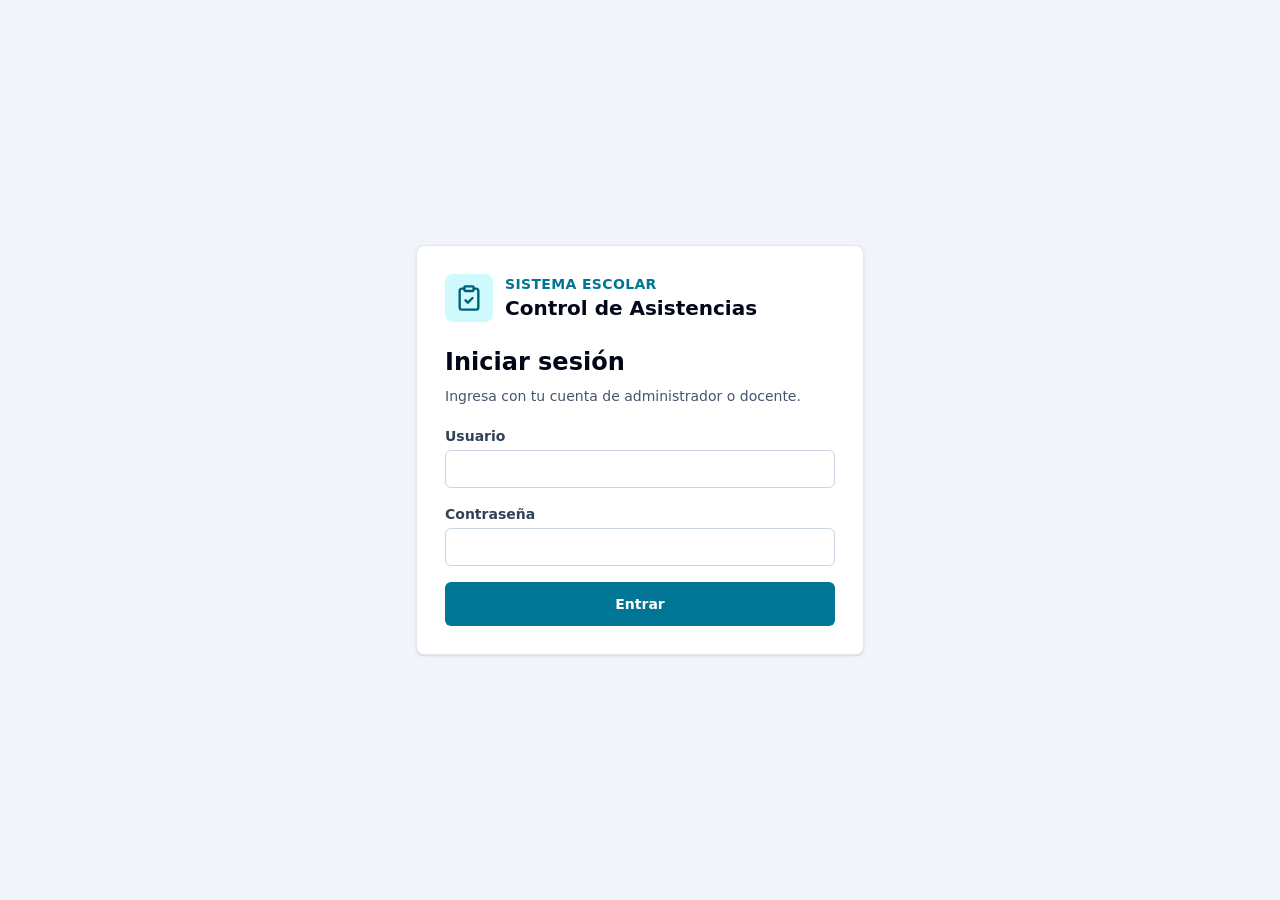
<file: frontend/index.html>
<!DOCTYPE html>
<html lang="es">
<head>
    <meta charset="UTF-8">
    <meta name="viewport" content="width=device-width, initial-scale=1.0">
    <title>Control de Asistencias</title>
    <link href="./src/styles/output.css" rel="stylesheet">
</head>

<body class="min-h-screen bg-slate-100 text-slate-900">
    <div id="loginRoot" class="min-h-screen"></div>

    <div id="appShell" class="min-h-screen lg:flex" hidden>
        <aside class="border-b border-slate-200 bg-slate-950 text-white lg:fixed lg:inset-y-0 lg:left-0 lg:w-72 lg:border-b-0 lg:border-r lg:border-slate-800">
            <div class="flex h-20 items-center gap-3 px-6">
                <div class="flex h-11 w-11 items-center justify-center rounded-lg bg-cyan-400 text-lg font-black text-slate-950">
                    <span data-icon="clipboardCheck" data-icon-class="h-6 w-6"></span>
                </div>
                <div>
                    <p class="text-sm font-semibold uppercase tracking-wide text-cyan-200">Sistema</p>
                    <h1 class="text-lg font-bold">Control de Asistencias</h1>
                </div>
            </div>

            <nav id="mainNav" class="grid gap-1 px-4 pb-5 lg:pb-8" aria-label="Menu principal">
                <a href="#" data-view="home" data-role="admin" class="nav-link flex items-center gap-3 rounded-lg px-4 py-3 text-sm font-semibold text-slate-200 transition hover:bg-white/10 hover:text-white" hidden>
                    <span data-icon="house" data-icon-class="h-5 w-5"></span>
                    Inicio
                </a>
                <a href="#" data-view="teacher" data-role="docente" class="nav-link flex items-center gap-3 rounded-lg px-4 py-3 text-sm font-semibold text-slate-200 transition hover:bg-white/10 hover:text-white" hidden>
                    <span data-icon="bookOpen" data-icon-class="h-5 w-5"></span>
                    Mis materias y cursos
                </a>
                <a href="#" data-view="students" data-role="docente" class="nav-link flex items-center gap-3 rounded-lg px-4 py-3 text-sm font-semibold text-slate-200 transition hover:bg-white/10 hover:text-white" hidden>
                    <span data-icon="graduationCap" data-icon-class="h-5 w-5"></span>
                    Estudiantes
                </a>
                <a href="#" data-view="users" data-role="admin" class="nav-link flex items-center gap-3 rounded-lg px-4 py-3 text-sm font-semibold text-slate-200 transition hover:bg-white/10 hover:text-white" hidden>
                    <span data-icon="users" data-icon-class="h-5 w-5"></span>
                    Usuarios
                </a>
                <a href="#" data-view="resource" data-resource="estudiantes" data-role="admin" class="nav-link flex items-center gap-3 rounded-lg px-4 py-3 text-sm font-semibold text-slate-200 transition hover:bg-white/10 hover:text-white" hidden>
                    <span data-icon="graduationCap" data-icon-class="h-5 w-5"></span>
                    Estudiantes
                </a>
                <a href="#" data-view="resource" data-resource="docentes" data-role="admin" class="nav-link flex items-center gap-3 rounded-lg px-4 py-3 text-sm font-semibold text-slate-200 transition hover:bg-white/10 hover:text-white" hidden>
                    <span data-icon="userCog" data-icon-class="h-5 w-5"></span>
                    Docentes
                </a>
                <a href="#" data-view="resource" data-resource="cursos" data-role="admin" class="nav-link flex items-center gap-3 rounded-lg px-4 py-3 text-sm font-semibold text-slate-200 transition hover:bg-white/10 hover:text-white" hidden>
                    <span data-icon="school" data-icon-class="h-5 w-5"></span>
                    Cursos
                </a>
                <a href="#" data-view="resource" data-resource="materias" data-role="admin" class="nav-link flex items-center gap-3 rounded-lg px-4 py-3 text-sm font-semibold text-slate-200 transition hover:bg-white/10 hover:text-white" hidden>
                    <span data-icon="bookOpen" data-icon-class="h-5 w-5"></span>
                    Materias
                </a>
                <a href="#" data-view="resource" data-resource="asistencias" data-role="admin" class="nav-link flex items-center gap-3 rounded-lg px-4 py-3 text-sm font-semibold text-slate-200 transition hover:bg-white/10 hover:text-white" hidden>
                    <span data-icon="clipboardCheck" data-icon-class="h-5 w-5"></span>
                    Asistencias
                </a>
                <a href="#" data-view="resource" data-resource="asignaciones" data-role="admin" class="nav-link flex items-center gap-3 rounded-lg px-4 py-3 text-sm font-semibold text-slate-200 transition hover:bg-white/10 hover:text-white" hidden>
                    <span data-icon="link" data-icon-class="h-5 w-5"></span>
                    Asignaciones
                </a>
                <a href="#" data-view="resource" data-resource="inscripciones" data-role="admin" class="nav-link flex items-center gap-3 rounded-lg px-4 py-3 text-sm font-semibold text-slate-200 transition hover:bg-white/10 hover:text-white" hidden>
                    <span data-icon="filePen" data-icon-class="h-5 w-5"></span>
                    Inscripciones
                </a>
            </nav>
        </aside>

        <div class="min-h-screen flex-1 lg:pl-72">
            <header class="sticky top-0 z-10 border-b border-slate-200 bg-white/95 px-5 py-4 shadow-sm backdrop-blur lg:px-8">
                <div class="flex flex-col gap-3 sm:flex-row sm:items-center sm:justify-between">
                    <div>
                        <p id="roleLabel" class="text-sm font-medium text-slate-500">Panel</p>
                        <h2 id="pageTitle" class="text-2xl font-bold text-slate-950">Dashboard</h2>
                    </div>
                    <div class="flex flex-wrap items-center gap-3">
                        <span class="flex items-center gap-2 rounded-lg border border-emerald-200 bg-emerald-50 px-3 py-2 text-sm font-semibold text-emerald-700">
                            <span data-icon="calendarDays" data-icon-class="h-4 w-4"></span>
                            Gestion 2026
                        </span>
                        <span id="currentUser" class="flex items-center gap-2 rounded-lg border border-slate-200 bg-slate-50 px-3 py-2 text-sm font-semibold text-slate-600"></span>
                        <button id="logoutButton" type="button" class="rounded-lg border border-slate-300 px-3 py-2 text-sm font-semibold text-slate-700 hover:bg-slate-100">
                            Cerrar sesión
                        </button>
                    </div>
                </div>
            </header>

            <main class="px-5 py-6 lg:px-8">
                <div id="app"></div>
            </main>
        </div>
    </div>

    <script type="module" src="./src/main.js?v=20261023-docentes-edit-fix-v1"></script>
</body>
</html>
</file>
<file: frontend/src/styles/output.css>
/*! tailwindcss v4.3.2 | MIT License | https://tailwindcss.com */
@layer properties {
  @supports (((-webkit-hyphens: none)) and (not (margin-trim: inline))) or
    ((-moz-orient: inline) and (not (color: rgb(from red r g b)))) {
    *,
    :before,
    :after,
    ::backdrop {
      --tw-space-y-reverse: 0;
      --tw-divide-y-reverse: 0;
      --tw-border-style: solid;
      --tw-font-weight: initial;
      --tw-tracking: initial;
      --tw-shadow: 0 0 #0000;
      --tw-shadow-color: initial;
      --tw-shadow-alpha: 100%;
      --tw-inset-shadow: 0 0 #0000;
      --tw-inset-shadow-color: initial;
      --tw-inset-shadow-alpha: 100%;
      --tw-ring-color: initial;
      --tw-ring-shadow: 0 0 #0000;
      --tw-inset-ring-color: initial;
      --tw-inset-ring-shadow: 0 0 #0000;
      --tw-ring-inset: initial;
      --tw-ring-offset-width: 0px;
      --tw-ring-offset-color: #fff;
      --tw-ring-offset-shadow: 0 0 #0000;
      --tw-backdrop-blur: initial;
      --tw-backdrop-brightness: initial;
      --tw-backdrop-contrast: initial;
      --tw-backdrop-grayscale: initial;
      --tw-backdrop-hue-rotate: initial;
      --tw-backdrop-invert: initial;
      --tw-backdrop-opacity: initial;
      --tw-backdrop-saturate: initial;
      --tw-backdrop-sepia: initial;
    }
  }
}
@layer theme {
  :root,
  :host {
    --font-sans:
      ui-sans-serif, system-ui, sans-serif, "Apple Color Emoji",
      "Segoe UI Emoji", "Segoe UI Symbol", "Noto Color Emoji";
    --font-mono:
      ui-monospace, SFMono-Regular, Menlo, Monaco, Consolas, "Liberation Mono",
      "Courier New", monospace;
    --color-red-50: oklch(97.1% 0.013 17.38);
    --color-red-200: oklch(88.5% 0.062 18.334);
    --color-red-600: oklch(57.7% 0.245 27.325);
    --color-red-700: oklch(50.5% 0.213 27.518);
    --color-red-800: oklch(44.4% 0.177 26.899);
    --color-emerald-50: oklch(97.9% 0.021 166.113);
    --color-emerald-200: oklch(90.5% 0.093 164.15);
    --color-emerald-700: oklch(50.8% 0.118 165.612);
    --color-cyan-50: oklch(98.4% 0.019 200.873);
    --color-cyan-100: oklch(95.6% 0.045 203.388);
    --color-cyan-200: oklch(91.7% 0.08 205.041);
    --color-cyan-300: oklch(86.5% 0.127 207.078);
    --color-cyan-400: oklch(78.9% 0.154 211.53);
    --color-cyan-600: oklch(60.9% 0.126 221.723);
    --color-cyan-700: oklch(52% 0.105 223.128);
    --color-cyan-800: oklch(45% 0.085 224.283);
    --color-cyan-900: oklch(39.8% 0.07 227.392);
    --color-slate-50: oklch(98.4% 0.003 247.858);
    --color-slate-100: oklch(96.8% 0.007 247.896);
    --color-slate-200: oklch(92.9% 0.013 255.508);
    --color-slate-300: oklch(86.9% 0.022 252.894);
    --color-slate-400: oklch(70.4% 0.04 256.788);
    --color-slate-500: oklch(55.4% 0.046 257.417);
    --color-slate-600: oklch(44.6% 0.043 257.281);
    --color-slate-700: oklch(37.2% 0.044 257.287);
    --color-slate-800: oklch(27.9% 0.041 260.031);
    --color-slate-900: oklch(20.8% 0.042 265.755);
    --color-slate-950: oklch(12.9% 0.042 264.695);
    --color-white: #fff;
    --spacing: 0.25rem;
    --container-md: 28rem;
    --container-2xl: 42rem;
    --text-xs: 0.75rem;
    --text-xs--line-height: calc(1 / 0.75);
    --text-sm: 0.875rem;
    --text-sm--line-height: calc(1.25 / 0.875);
    --text-lg: 1.125rem;
    --text-lg--line-height: calc(1.75 / 1.125);
    --text-xl: 1.25rem;
    --text-xl--line-height: calc(1.75 / 1.25);
    --text-2xl: 1.5rem;
    --text-2xl--line-height: calc(2 / 1.5);
    --text-3xl: 1.875rem;
    --text-3xl--line-height: calc(2.25 / 1.875);
    --font-weight-normal: 400;
    --font-weight-medium: 500;
    --font-weight-semibold: 600;
    --font-weight-bold: 700;
    --font-weight-black: 900;
    --tracking-wide: 0.025em;
    --radius-md: 0.375rem;
    --radius-lg: 0.5rem;
    --default-transition-duration: 0.15s;
    --default-transition-timing-function: cubic-bezier(0.4, 0, 0.2, 1);
    --default-font-family: var(--font-sans);
    --default-mono-font-family: var(--font-mono);
  }
}
@layer base {
  *,
  :after,
  :before,
  ::backdrop {
    box-sizing: border-box;
    border: 0 solid;
    margin: 0;
    padding: 0;
  }
  ::file-selector-button {
    box-sizing: border-box;
    border: 0 solid;
    margin: 0;
    padding: 0;
  }
  html,
  :host {
    -webkit-text-size-adjust: 100%;
    tab-size: 4;
    line-height: 1.5;
    font-family: var(
      --default-font-family,
      ui-sans-serif,
      system-ui,
      sans-serif,
      "Apple Color Emoji",
      "Segoe UI Emoji",
      "Segoe UI Symbol",
      "Noto Color Emoji"
    );
    font-feature-settings: var(--default-font-feature-settings, normal);
    font-variation-settings: var(--default-font-variation-settings, normal);
    -webkit-tap-highlight-color: transparent;
  }
  hr {
    height: 0;
    color: inherit;
    border-top-width: 1px;
  }
  abbr:where([title]) {
    -webkit-text-decoration: underline dotted;
    text-decoration: underline dotted;
  }
  h1,
  h2,
  h3,
  h4,
  h5,
  h6 {
    font-size: inherit;
    font-weight: inherit;
  }
  a {
    color: inherit;
    -webkit-text-decoration: inherit;
    -webkit-text-decoration: inherit;
    -webkit-text-decoration: inherit;
    text-decoration: inherit;
  }
  b,
  strong {
    font-weight: bolder;
  }
  code,
  kbd,
  samp,
  pre {
    font-family: var(
      --default-mono-font-family,
      ui-monospace,
      SFMono-Regular,
      Menlo,
      Monaco,
      Consolas,
      "Liberation Mono",
      "Courier New",
      monospace
    );
    font-feature-settings: var(--default-mono-font-feature-settings, normal);
    font-variation-settings: var(
      --default-mono-font-variation-settings,
      normal
    );
    font-size: 1em;
  }
  small {
    font-size: 80%;
  }
  sub,
  sup {
    vertical-align: baseline;
    font-size: 75%;
    line-height: 0;
    position: relative;
  }
  sub {
    bottom: -0.25em;
  }
  sup {
    top: -0.5em;
  }
  table {
    text-indent: 0;
    border-color: inherit;
    border-collapse: collapse;
  }
  :-moz-focusring {
    outline: auto;
  }
  progress {
    vertical-align: baseline;
  }
  summary {
    display: list-item;
  }
  ol,
  ul,
  menu {
    list-style: none;
  }
  img,
  svg,
  video,
  canvas,
  audio,
  iframe,
  embed,
  object {
    vertical-align: middle;
    display: block;
  }
  img,
  video {
    max-width: 100%;
    height: auto;
  }
  button,
  input,
  select,
  optgroup,
  textarea {
    font: inherit;
    font-feature-settings: inherit;
    font-variation-settings: inherit;
    letter-spacing: inherit;
    color: inherit;
    opacity: 1;
    background-color: #0000;
    border-radius: 0;
  }
  ::file-selector-button {
    font: inherit;
    font-feature-settings: inherit;
    font-variation-settings: inherit;
    letter-spacing: inherit;
    color: inherit;
    opacity: 1;
    background-color: #0000;
    border-radius: 0;
  }
  :where(select:is([multiple], [size])) optgroup {
    font-weight: bolder;
  }
  :where(select:is([multiple], [size])) optgroup option {
    padding-inline-start: 20px;
  }
  ::file-selector-button {
    margin-inline-end: 4px;
  }
  ::placeholder {
    opacity: 1;
  }
  @supports (not ((-webkit-appearance: -apple-pay-button))) or
    (contain-intrinsic-size: 1px) {
    ::placeholder {
      color: currentColor;
    }
    @supports (color: color-mix(in lab, red, red)) {
      ::placeholder {
        color: color-mix(in oklab, currentcolor 50%, transparent);
      }
    }
  }
  textarea {
    resize: vertical;
  }
  ::-webkit-search-decoration {
    -webkit-appearance: none;
  }
  ::-webkit-date-and-time-value {
    min-height: 1lh;
    text-align: inherit;
  }
  ::-webkit-datetime-edit {
    display: inline-flex;
  }
  ::-webkit-datetime-edit-fields-wrapper {
    padding: 0;
  }
  ::-webkit-datetime-edit {
    padding-block: 0;
  }
  ::-webkit-datetime-edit-year-field {
    padding-block: 0;
  }
  ::-webkit-datetime-edit-month-field {
    padding-block: 0;
  }
  ::-webkit-datetime-edit-day-field {
    padding-block: 0;
  }
  ::-webkit-datetime-edit-hour-field {
    padding-block: 0;
  }
  ::-webkit-datetime-edit-minute-field {
    padding-block: 0;
  }
  ::-webkit-datetime-edit-second-field {
    padding-block: 0;
  }
  ::-webkit-datetime-edit-millisecond-field {
    padding-block: 0;
  }
  ::-webkit-datetime-edit-meridiem-field {
    padding-block: 0;
  }
  ::-webkit-calendar-picker-indicator {
    line-height: 1;
  }
  :-moz-ui-invalid {
    box-shadow: none;
  }
  button,
  input:where([type="button"], [type="reset"], [type="submit"]) {
    appearance: button;
  }
  ::file-selector-button {
    appearance: button;
  }
  ::-webkit-inner-spin-button {
    height: auto;
  }
  ::-webkit-outer-spin-button {
    height: auto;
  }
  [hidden]:where(:not([hidden="until-found"])) {
    display: none !important;
  }
}
@layer components;
@layer utilities {
  .sticky {
    position: sticky;
  }
  .top-0 {
    top: 0;
  }
  .z-10 {
    z-index: 10;
  }
  .container {
    width: 100%;
  }
  @media (min-width: 40rem) {
    .container {
      max-width: 40rem;
    }
  }
  @media (min-width: 48rem) {
    .container {
      max-width: 48rem;
    }
  }
  @media (min-width: 64rem) {
    .container {
      max-width: 64rem;
    }
  }
  @media (min-width: 80rem) {
    .container {
      max-width: 80rem;
    }
  }
  @media (min-width: 96rem) {
    .container {
      max-width: 96rem;
    }
  }
  .m-6 {
    margin: calc(var(--spacing) * 6);
  }
  .mt-1 {
    margin-top: var(--spacing);
  }
  .mt-2 {
    margin-top: calc(var(--spacing) * 2);
  }
  .mt-3 {
    margin-top: calc(var(--spacing) * 3);
  }
  .mt-4 {
    margin-top: calc(var(--spacing) * 4);
  }
  .mt-5 {
    margin-top: calc(var(--spacing) * 5);
  }
  .mt-6 {
    margin-top: calc(var(--spacing) * 6);
  }
  .mr-2 {
    margin-right: calc(var(--spacing) * 2);
  }
  .mb-4 {
    margin-bottom: calc(var(--spacing) * 4);
  }
  .mb-6 {
    margin-bottom: calc(var(--spacing) * 6);
  }
  .flex {
    display: flex;
  }
  .grid {
    display: grid;
  }
  .hidden {
    display: none;
  }
  .h-4 {
    height: calc(var(--spacing) * 4);
  }
  .h-5 {
    height: calc(var(--spacing) * 5);
  }
  .h-6 {
    height: calc(var(--spacing) * 6);
  }
  .h-7 {
    height: calc(var(--spacing) * 7);
  }
  .h-11 {
    height: calc(var(--spacing) * 11);
  }
  .h-12 {
    height: calc(var(--spacing) * 12);
  }
  .h-20 {
    height: calc(var(--spacing) * 20);
  }
  .min-h-screen {
    min-height: 100vh;
  }
  .w-4 {
    width: calc(var(--spacing) * 4);
  }
  .w-5 {
    width: calc(var(--spacing) * 5);
  }
  .w-6 {
    width: calc(var(--spacing) * 6);
  }
  .w-7 {
    width: calc(var(--spacing) * 7);
  }
  .w-11 {
    width: calc(var(--spacing) * 11);
  }
  .w-12 {
    width: calc(var(--spacing) * 12);
  }
  .w-full {
    width: 100%;
  }
  .max-w-2xl {
    max-width: var(--container-2xl);
  }
  .max-w-md {
    max-width: var(--container-md);
  }
  .min-w-full {
    min-width: 100%;
  }
  .flex-1 {
    flex: 1;
  }
  .cursor-not-allowed {
    cursor: not-allowed;
  }
  .flex-col {
    flex-direction: column;
  }
  .flex-wrap {
    flex-wrap: wrap;
  }
  .items-center {
    align-items: center;
  }
  .items-end {
    align-items: flex-end;
  }
  .justify-between {
    justify-content: space-between;
  }
  .justify-center {
    justify-content: center;
  }
  .gap-1 {
    gap: var(--spacing);
  }
  .gap-2 {
    gap: calc(var(--spacing) * 2);
  }
  .gap-3 {
    gap: calc(var(--spacing) * 3);
  }
  .gap-4 {
    gap: calc(var(--spacing) * 4);
  }
  .gap-6 {
    gap: calc(var(--spacing) * 6);
  }
  :where(.space-y-6 > :not(:last-child)) {
    --tw-space-y-reverse: 0;
    margin-block-start: calc(
      calc(var(--spacing) * 6) * var(--tw-space-y-reverse)
    );
    margin-block-end: calc(
      calc(var(--spacing) * 6) * calc(1 - var(--tw-space-y-reverse))
    );
  }
  :where(.divide-y > :not(:last-child)) {
    --tw-divide-y-reverse: 0;
    border-bottom-style: var(--tw-border-style);
    border-top-style: var(--tw-border-style);
    border-top-width: calc(1px * var(--tw-divide-y-reverse));
    border-bottom-width: calc(1px * calc(1 - var(--tw-divide-y-reverse)));
  }
  :where(.divide-slate-100 > :not(:last-child)) {
    border-color: var(--color-slate-100);
  }
  :where(.divide-slate-200 > :not(:last-child)) {
    border-color: var(--color-slate-200);
  }
  .overflow-hidden {
    overflow: hidden;
  }
  .overflow-x-auto {
    overflow-x: auto;
  }
  .rounded {
    border-radius: 0.25rem;
  }
  .rounded-lg {
    border-radius: var(--radius-lg);
  }
  .rounded-md {
    border-radius: var(--radius-md);
  }
  .border {
    border-style: var(--tw-border-style);
    border-width: 1px;
  }
  .border-b {
    border-bottom-style: var(--tw-border-style);
    border-bottom-width: 1px;
  }
  .border-cyan-100 {
    border-color: var(--color-cyan-100);
  }
  .border-emerald-200 {
    border-color: var(--color-emerald-200);
  }
  .border-slate-200 {
    border-color: var(--color-slate-200);
  }
  .border-slate-300 {
    border-color: var(--color-slate-300);
  }
  .bg-cyan-50 {
    background-color: var(--color-cyan-50);
  }
  .bg-cyan-100 {
    background-color: var(--color-cyan-100);
  }
  .bg-cyan-400 {
    background-color: var(--color-cyan-400);
  }
  .bg-cyan-700 {
    background-color: var(--color-cyan-700);
  }
  .bg-emerald-50 {
    background-color: var(--color-emerald-50);
  }
  .bg-red-50 {
    background-color: var(--color-red-50);
  }
  .bg-slate-50 {
    background-color: var(--color-slate-50);
  }
  .bg-slate-100 {
    background-color: var(--color-slate-100);
  }
  .bg-slate-950 {
    background-color: var(--color-slate-950);
  }
  .bg-white {
    background-color: var(--color-white);
  }
  .bg-white\/95 {
    background-color: #fffffff2;
  }
  @supports (color: color-mix(in lab, red, red)) {
    .bg-white\/95 {
      background-color: color-mix(
        in oklab,
        var(--color-white) 95%,
        transparent
      );
    }
  }
  .p-4 {
    padding: calc(var(--spacing) * 4);
  }
  .p-5 {
    padding: calc(var(--spacing) * 5);
  }
  .p-6 {
    padding: calc(var(--spacing) * 6);
  }
  .p-7 {
    padding: calc(var(--spacing) * 7);
  }
  .px-2 {
    padding-inline: calc(var(--spacing) * 2);
  }
  .px-3 {
    padding-inline: calc(var(--spacing) * 3);
  }
  .px-4 {
    padding-inline: calc(var(--spacing) * 4);
  }
  .px-5 {
    padding-inline: calc(var(--spacing) * 5);
  }
  .px-6 {
    padding-inline: calc(var(--spacing) * 6);
  }
  .py-1 {
    padding-block: var(--spacing);
  }
  .py-2 {
    padding-block: calc(var(--spacing) * 2);
  }
  .py-3 {
    padding-block: calc(var(--spacing) * 3);
  }
  .py-4 {
    padding-block: calc(var(--spacing) * 4);
  }
  .py-6 {
    padding-block: calc(var(--spacing) * 6);
  }
  .py-10 {
    padding-block: calc(var(--spacing) * 10);
  }
  .pb-5 {
    padding-bottom: calc(var(--spacing) * 5);
  }
  .text-center {
    text-align: center;
  }
  .text-left {
    text-align: left;
  }
  .text-right {
    text-align: right;
  }
  .text-2xl {
    font-size: var(--text-2xl);
    line-height: var(--tw-leading, var(--text-2xl--line-height));
  }
  .text-3xl {
    font-size: var(--text-3xl);
    line-height: var(--tw-leading, var(--text-3xl--line-height));
  }
  .text-lg {
    font-size: var(--text-lg);
    line-height: var(--tw-leading, var(--text-lg--line-height));
  }
  .text-sm {
    font-size: var(--text-sm);
    line-height: var(--tw-leading, var(--text-sm--line-height));
  }
  .text-xl {
    font-size: var(--text-xl);
    line-height: var(--tw-leading, var(--text-xl--line-height));
  }
  .text-xs {
    font-size: var(--text-xs);
    line-height: var(--tw-leading, var(--text-xs--line-height));
  }
  .font-black {
    --tw-font-weight: var(--font-weight-black);
    font-weight: var(--font-weight-black);
  }
  .font-bold {
    --tw-font-weight: var(--font-weight-bold);
    font-weight: var(--font-weight-bold);
  }
  .font-medium {
    --tw-font-weight: var(--font-weight-medium);
    font-weight: var(--font-weight-medium);
  }
  .font-normal {
    --tw-font-weight: var(--font-weight-normal);
    font-weight: var(--font-weight-normal);
  }
  .font-semibold {
    --tw-font-weight: var(--font-weight-semibold);
    font-weight: var(--font-weight-semibold);
  }
  .tracking-wide {
    --tw-tracking: var(--tracking-wide);
    letter-spacing: var(--tracking-wide);
  }
  .whitespace-nowrap {
    white-space: nowrap;
  }
  .text-cyan-200 {
    color: var(--color-cyan-200);
  }
  .text-cyan-700 {
    color: var(--color-cyan-700);
  }
  .text-cyan-800 {
    color: var(--color-cyan-800);
  }
  .text-cyan-900 {
    color: var(--color-cyan-900);
  }
  .text-emerald-700 {
    color: var(--color-emerald-700);
  }
  .text-red-600 {
    color: var(--color-red-600);
  }
  .text-red-700 {
    color: var(--color-red-700);
  }
  .text-slate-200 {
    color: var(--color-slate-200);
  }
  .text-slate-400 {
    color: var(--color-slate-400);
  }
  .text-slate-500 {
    color: var(--color-slate-500);
  }
  .text-slate-600 {
    color: var(--color-slate-600);
  }
  .text-slate-700 {
    color: var(--color-slate-700);
  }
  .text-slate-800 {
    color: var(--color-slate-800);
  }
  .text-slate-900 {
    color: var(--color-slate-900);
  }
  .text-slate-950 {
    color: var(--color-slate-950);
  }
  .text-white {
    color: var(--color-white);
  }
  .uppercase {
    text-transform: uppercase;
  }
  .shadow-sm {
    --tw-shadow:
      0 1px 3px 0 var(--tw-shadow-color, #0000001a),
      0 1px 2px -1px var(--tw-shadow-color, #0000001a);
    box-shadow:
      var(--tw-inset-shadow), var(--tw-inset-ring-shadow),
      var(--tw-ring-offset-shadow), var(--tw-ring-shadow), var(--tw-shadow);
  }
  .backdrop-blur {
    --tw-backdrop-blur: blur(8px);
    -webkit-backdrop-filter: var(--tw-backdrop-blur,)
      var(--tw-backdrop-brightness,) var(--tw-backdrop-contrast,)
      var(--tw-backdrop-grayscale,) var(--tw-backdrop-hue-rotate,)
      var(--tw-backdrop-invert,) var(--tw-backdrop-opacity,)
      var(--tw-backdrop-saturate,) var(--tw-backdrop-sepia,);
    backdrop-filter: var(--tw-backdrop-blur,) var(--tw-backdrop-brightness,)
      var(--tw-backdrop-contrast,) var(--tw-backdrop-grayscale,)
      var(--tw-backdrop-hue-rotate,) var(--tw-backdrop-invert,)
      var(--tw-backdrop-opacity,) var(--tw-backdrop-saturate,)
      var(--tw-backdrop-sepia,);
  }
  .transition {
    transition-property:
      color,
      background-color,
      border-color,
      outline-color,
      text-decoration-color,
      fill,
      stroke,
      --tw-gradient-from,
      --tw-gradient-via,
      --tw-gradient-to,
      opacity,
      box-shadow,
      transform,
      translate,
      scale,
      rotate,
      filter,
      -webkit-backdrop-filter,
      backdrop-filter,
      display,
      content-visibility,
      overlay,
      pointer-events;
    transition-timing-function: var(
      --tw-ease,
      var(--default-transition-timing-function)
    );
    transition-duration: var(--tw-duration, var(--default-transition-duration));
  }
  @media (hover: hover) {
    .hover\:border-cyan-300:hover {
      border-color: var(--color-cyan-300);
    }
    .hover\:bg-cyan-50:hover {
      background-color: var(--color-cyan-50);
    }
    .hover\:bg-cyan-800:hover {
      background-color: var(--color-cyan-800);
    }
    .hover\:bg-red-50:hover {
      background-color: var(--color-red-50);
    }
    .hover\:bg-slate-50:hover {
      background-color: var(--color-slate-50);
    }
    .hover\:bg-slate-100:hover {
      background-color: var(--color-slate-100);
    }
    .hover\:bg-white\/10:hover {
      background-color: #ffffff1a;
    }
    @supports (color: color-mix(in lab, red, red)) {
      .hover\:bg-white\/10:hover {
        background-color: color-mix(
          in oklab,
          var(--color-white) 10%,
          transparent
        );
      }
    }
    .hover\:text-cyan-800:hover {
      color: var(--color-cyan-800);
    }
    .hover\:text-white:hover {
      color: var(--color-white);
    }
  }
  .focus\:border-cyan-600:focus {
    border-color: var(--color-cyan-600);
  }
  .focus\:outline-none:focus {
    --tw-outline-style: none;
    outline-style: none;
  }
  @media (min-width: 40rem) {
    .sm\:col-span-2 {
      grid-column: span 2 / span 2;
    }
    .sm\:grid-cols-2 {
      grid-template-columns: repeat(2, minmax(0, 1fr));
    }
    .sm\:flex-row {
      flex-direction: row;
    }
    .sm\:items-center {
      align-items: center;
    }
    .sm\:justify-between {
      justify-content: space-between;
    }
  }
  @media (min-width: 48rem) {
    .md\:col-span-4 {
      grid-column: span 4 / span 4;
    }
    .md\:grid-cols-2 {
      grid-template-columns: repeat(2, minmax(0, 1fr));
    }
    .md\:grid-cols-3 {
      grid-template-columns: repeat(3, minmax(0, 1fr));
    }
    .md\:grid-cols-4 {
      grid-template-columns: repeat(4, minmax(0, 1fr));
    }
  }
  @media (min-width: 64rem) {
    .lg\:fixed {
      position: fixed;
    }
    .lg\:inset-y-0 {
      inset-block: 0;
    }
    .lg\:left-0 {
      left: 0;
    }
    .lg\:flex {
      display: flex;
    }
    .lg\:w-72 {
      width: calc(var(--spacing) * 72);
    }
    .lg\:flex-row {
      flex-direction: row;
    }
    .lg\:items-center {
      align-items: center;
    }
    .lg\:justify-between {
      justify-content: space-between;
    }
    .lg\:border-r {
      border-right-style: var(--tw-border-style);
      border-right-width: 1px;
    }
    .lg\:border-b-0 {
      border-bottom-style: var(--tw-border-style);
      border-bottom-width: 0;
    }
    .lg\:border-slate-800 {
      border-color: var(--color-slate-800);
    }
    .lg\:px-8 {
      padding-inline: calc(var(--spacing) * 8);
    }
    .lg\:pb-8 {
      padding-bottom: calc(var(--spacing) * 8);
    }
    .lg\:pl-72 {
      padding-left: calc(var(--spacing) * 72);
    }
  }
  @media (min-width: 80rem) {
    .xl\:col-span-2 {
      grid-column: span 2 / span 2;
    }
    .xl\:col-span-3 {
      grid-column: span 3 / span 3;
    }
    .xl\:grid-cols-2 {
      grid-template-columns: repeat(2, minmax(0, 1fr));
    }
    .xl\:grid-cols-3 {
      grid-template-columns: repeat(3, minmax(0, 1fr));
    }
    .xl\:grid-cols-4 {
      grid-template-columns: repeat(4, minmax(0, 1fr));
    }
  }
}
@property --tw-space-y-reverse {
  syntax: "*";
  inherits: false;
  initial-value: 0;
}
@property --tw-divide-y-reverse {
  syntax: "*";
  inherits: false;
  initial-value: 0;
}
@property --tw-border-style {
  syntax: "*";
  inherits: false;
  initial-value: solid;
}
@property --tw-font-weight {
  syntax: "*";
  inherits: false;
}
@property --tw-tracking {
  syntax: "*";
  inherits: false;
}
@property --tw-shadow {
  syntax: "*";
  inherits: false;
  initial-value: 0 0 #0000;
}
@property --tw-shadow-color {
  syntax: "*";
  inherits: false;
}
@property --tw-shadow-alpha {
  syntax: "<percentage>";
  inherits: false;
  initial-value: 100%;
}
@property --tw-inset-shadow {
  syntax: "*";
  inherits: false;
  initial-value: 0 0 #0000;
}
@property --tw-inset-shadow-color {
  syntax: "*";
  inherits: false;
}
@property --tw-inset-shadow-alpha {
  syntax: "<percentage>";
  inherits: false;
  initial-value: 100%;
}
@property --tw-ring-color {
  syntax: "*";
  inherits: false;
}
@property --tw-ring-shadow {
  syntax: "*";
  inherits: false;
  initial-value: 0 0 #0000;
}
@property --tw-inset-ring-color {
  syntax: "*";
  inherits: false;
}
@property --tw-inset-ring-shadow {
  syntax: "*";
  inherits: false;
  initial-value: 0 0 #0000;
}
@property --tw-ring-inset {
  syntax: "*";
  inherits: false;
}
@property --tw-ring-offset-width {
  syntax: "<length>";
  inherits: false;
  initial-value: 0;
}
@property --tw-ring-offset-color {
  syntax: "*";
  inherits: false;
  initial-value: #fff;
}
@property --tw-ring-offset-shadow {
  syntax: "*";
  inherits: false;
  initial-value: 0 0 #0000;
}
@property --tw-backdrop-blur {
  syntax: "*";
  inherits: false;
}
@property --tw-backdrop-brightness {
  syntax: "*";
  inherits: false;
}
@property --tw-backdrop-contrast {
  syntax: "*";
  inherits: false;
}
@property --tw-backdrop-grayscale {
  syntax: "*";
  inherits: false;
}
@property --tw-backdrop-hue-rotate {
  syntax: "*";
  inherits: false;
}
@property --tw-backdrop-invert {
  syntax: "*";
  inherits: false;
}
@property --tw-backdrop-opacity {
  syntax: "*";
  inherits: false;
}
@property --tw-backdrop-saturate {
  syntax: "*";
  inherits: false;
}
@property --tw-backdrop-sepia {
  syntax: "*";
  inherits: false;
}
</file>
